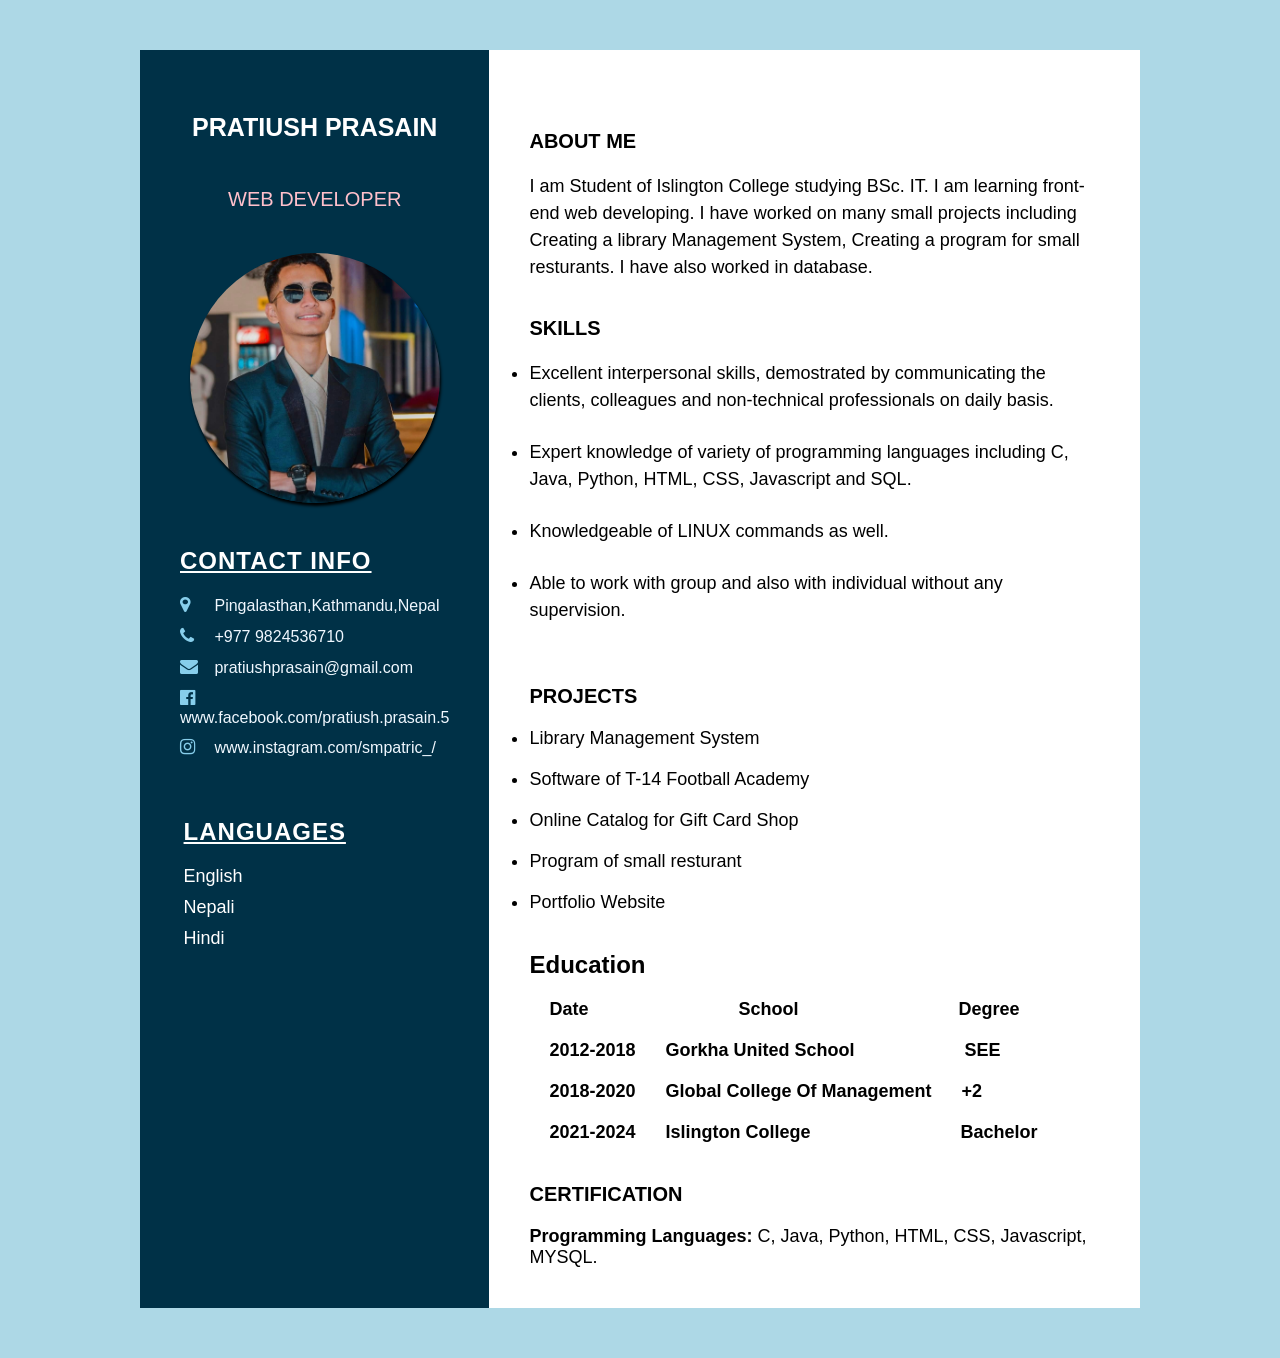
<file: CV.html>
<!DOCTYPE html>
<head>
    <title>
        CV
    </title>

    <link rel="stylesheet" href="https://cdnjs.cloudflare.com/ajax/libs/font-awesome/4.7.0/css/font-awesome.css" integrity="sha512-5A8nwdMOWrSz20fDsjczgUidUBR8liPYU+WymTZP1lmY9G6Oc7HlZv156XqnsgNUzTyMefFTcsFH/tnJE/+xBg==" crossorigin="anonymous" referrerpolicy="no-referrer" />

    <link rel="stylesheet" type="text/css" href="CV.css">
   
</head>
<body>

<div class="container">

<div class="left">
    <!-- <h2> Pratiush Prasain</h2>
<img src="../image/CV.jpg">
<h3>Contact</h3>
<h4> Address</h4>
<p>
    Pingalastan, Gaushala Kathmandu
</p>

<h5> Phone</h5>
<p>
    +977-9824536710
</p>

<h5> Email</h5>
<p>pratiushprasain@gmail.com
</p> -->
<div class="profile">
    <h1>Pratiush Prasain <br><br>
       <c> Web Developer </c></h1><br><br>
    <div class="image">
        <img src="CV.jpg">
    </div>

    <div class="contact">
        <h2 class="title"> Contact Info</h2>
        <ul>

            <li>
                <span class="icon"> <i class="fa fa-map-marker" aria-hidden="true"></i> </span>
                <span class="text">Pingalasthan,Kathmandu,Nepal</span>
            </li>

            <li>
                <span class="icon"> <i class="fa fa-phone" aria-hidden="true"></i> </span>
                <span class="text">+977 9824536710 </span>
            </li>

            <li>
                <span class="icon"> <i class="fa fa-envelope" aria-hidden="true"></i></span>
                <span class="text">pratiushprasain@gmail.com </span>
            </li>

            <li>
                <span class="icon"><i class="fa fa-facebook-official" aria-hidden="true"></i></span>
                <span class="text">www.facebook.com/pratiush.prasain.5</span>
            </li>

            <li>
                <!-- <a href="https://www.instagram.com/smpatric_/" target="_blank">
                    <i class="fab fa-instagram"></i></a> -->
                <span class="icon"> <i class="fa fa-instagram" aria-hidden="true"></i></span>
                <span class="text">www.instagram.com/smpatric_/ </span>
            </li>

           
        </ul>

    </div>


    <div class="Language ">
        <h2 class="title"> Languages</h2>
        <ul>

            <li>
                
                <span class="text">English</span>
            </li>

            <li>
                <span class="text"> Nepali </span>
            </li>

            <li>
                <span class="text"> Hindi </span>
            </li>

           
        </ul>

    </div>



    

</div>





</div>

<div class="right">
    <div class=" About">
        <div class="title"> About Me </div>
        <p> I am Student of Islington College studying BSc. IT. I am learning front-end web developing. 
            I have worked on many small projects including Creating a library Management System,
             Creating a program for small resturants. I have also worked in database.</p>
    </div><br><br>

    <div class="skill">
        <div class="title"> Skills </div>
        <ul>
            <li>
                Excellent interpersonal skills, demostrated by communicating the clients, 
                colleagues and non-technical professionals on daily basis.
            </li>

            <li>
                Expert knowledge of variety of programming languages including C, Java,
                 Python, HTML, CSS, Javascript and SQL.
            </li>

            <li>
                Knowledgeable of LINUX commands as well.
            </li>

            <li>
                Able to work with group and also with individual
                 without any supervision.
            </li>

        </ul>
    </div><br><br>

    <div class="project"> 
        <div class="title"> Projects </div>
        <ul>
            <li> 
                Library Management System
            </li>
            <li> 
                Software of T-14 Football Academy
            </li>
            <li> 
                Online Catalog for Gift Card Shop
            </li>
            <li> 
                Program of small resturant 
            </li>
            <li> 
               Portfolio Website
            </li>
        </ul>
    </div><br>

    <div class="education">
        <h2>Education</h2>
        <div class="side">
        <h3>Date</h3> 
        <h4> School </h4>
        <degree> Degree</degree>
    </div>
    <div class="side">
        <h3>2012-2018</h3> 
        <p> Gorkha United School <p>
            <d> SEE</d>
    </div>
    <div class="side">
        <h3>2018-2020</h3> 
        <p> Global College Of Management <p>
            <e> +2 </e>
    </div>
    <div class="side">
        <h3>2021-2024</h3> 
        <p> Islington College <p>
            <b> Bachelor </b>
    </div>
    </div>

    <div class="certification">
        <div class="title"> Certification</div>
        <p>  <span> Programming Languages: </span>C, Java, Python, HTML, CSS, Javascript, MYSQL. </p>
    </div>




</div>


</div>
        
</body>
</html>
</file>
<file: CV.css>
/* * {
  padding: 0;
  margin: 0;
  box-sizing: border-box;
  background-color: rgb(197, 247, 230);
}

.side {
  display: flex;
  margin: 20px;
}

.heading h1 {
  padding: 10px;
  margin: 10px;
  height: 40px;
  background-color: skyblue;
  font-size: 40px;
  font-family: Arial, Helvetica, sans-serif;
  font-weight: bold;
  text-align: center;
}

.left {
  display: block;
  padding: 20px;
}

.left h2 {
  height: 40px;

  font-size: 30px;
  font-family: Arial, Helvetica, sans-serif;
  font-weight: bold;
  text-align: left;
  color: rgb(79, 79, 248);
  letter-spacing: 2px;
}

.left img {
  height: 200px;
  border-radius: 45%;
  border: 3px solid transparent;
  box-shadow: 3px 3px;
}

.left img:hover {
  transition: 0.4s;
  transform: scale(1.2);
}

.left h3 {
  padding: 15px;
  margin: 20px;
  font-size: 25px;
  font-family: Arial, Helvetica, sans-serif;
  font-weight: bold;
  text-decoration: underline;
  text-align: left;
  color: rgb(20, 20, 247);
}

.left h4 {
  font-size: 20px;
  font-family: Arial, Helvetica, sans-serif;
  font-weight: bold;
  text-align: left;
}

.left p {
  padding: 10px;
  font-size: 15px;
  font-weight: bold;
  font-family: Arial, Helvetica, sans-serif;
  margin-bottom: 10px;
}

.left h5 {
  margin: 10px;
  padding: 10px;
  font-size: 20px;
  font-family: Arial, Helvetica, sans-serif;
  font-weight: bold;
  text-align: left;
} */

* {
  margin: 0;
  padding: 0;
  font-family: Arial, Helvetica, sans-serif;
  box-sizing: border-box;
}

body {
  background-color: lightblue;
  display: flex;
  min-height: 100vh;
  align-items: center;
  justify-content: center;
}

.container {
  position: relative;
  width: 100%;
  max-width: 1000px;
  min-height: 1000px;
  margin: 50px;
  background: #ffff;
  display: grid;
  grid-template-columns: 1fr 2fr;
  box-shadow: 0 35px 55px rgba(0, 0, 0, o.1);
}

.container .left {
  position: relative;
  background-color: #003147;
  padding: 40px;
}

.profile {
  position: relative;
  display: flex;
  flex-direction: column;
  align-items: center;
  padding-bottom: 20px;
}

.profile h1 {
  color: white;
  font-size: 25px;
  text-transform: uppercase;
  text-align: center;
  line-height: 1.4em;
  margin-top: 20px;
}

.profile h1 c {
  font-size: 20px;
  font-weight: 300;
  color: pink;
}

/* .profile .image {
  height: 250px;
  width: 250px;
  border-radius: 50%;
  overflow: hidden;
} */

.profile .image img {
  height: 250px;
  width: 250px;
  border-radius: 50%;
  overflow: hidden;
  box-shadow: 1px 3px 3px;
}

img:hover {
  transition: 0.4s;
  transform: scale(1.2);
}

.contact {
  padding-top: 40px;
}

.contact .title {
  color: #ffffff;
  text-transform: uppercase;
  text-decoration: underline;
  letter-spacing: 1px;
  margin-bottom: 20px;
}

.contact ul {
  position: relative;
}
.contact ul li {
  position: relative;
  list-style: none;
  margin: 10px 0;
  cursor: pointer;
}

.contact ul li .icon {
  display: inline-block;
  width: 30px;
  font-size: 18px;
  color: skyblue;
}

.contact ul li span {
  color: aliceblue;
  font-weight: 300;
}

.Language {
  padding-top: 50px;

  padding-right: 100px;
}

.Language .title {
  color: #ffffff;
  text-transform: uppercase;
  text-decoration: underline;
  letter-spacing: 1px;
  margin-bottom: 20px;
}

.Language ul {
  position: relative;
}

.Language ul li {
  color: #ffffff;
  font-size: 18px;
  position: relative;
  list-style: none;
  margin: 10px 0;
}

.container .right {
  position: relative;
  background-color: #ffffff;
  padding: 40px;
}

.About {
  padding-top: 40px;
}

.About .title {
  color: #000;
  font-size: 20px;
  font-weight: bold;
  text-transform: uppercase;
  margin-bottom: 20px;
}

.About p {
  color: black;
  font-size: 18px;
  justify-content: center;
  text-align: left;
  /* word-spacing: 10px; */
  line-height: 1.5;
}

.skill .title {
  color: #000;
  font-size: 20px;
  font-weight: bold;
  text-transform: uppercase;
  margin-bottom: 20px;
}

.skill ul {
  position: relative;
  margin-bottom: 20px;
}
.skill ul li {
  text-align: left;
  line-height: 1.5;
  font-size: 18px;
  position: relative;
  margin: 10px 0;
  margin-bottom: 25px;
}

.project .title {
  color: #000;
  font-size: 20px;
  font-weight: bold;
  text-transform: uppercase;
  margin-bottom: 20px;
}

.project ul {
  position: relative;
}

.project ul li {
  text-align: left;
  font-size: 18px;
  position: relative;
  margin: 10px 0;
  margin-bottom: 20px;
}

.education {
  position: relative;
}

.education .side {
  display: flex;
  margin: 20px;
}

.education .side h3 {
  text-decoration: none;
  font-size: 18px;
}

.education .side h4 {
  font-size: 18px;
  padding-left: 150px;
  justify-content: center;
}

.education .side p {
  font-size: 18px;
  font-weight: bold;
  padding-left: 30px;
  /* margin: 0px 0; */
  text-align: left;
}

.education .side degree {
  font-size: 18px;
  font-weight: bold;
  padding-left: 160px;
}

.education .side d {
  font-size: 18px;
  /* font-weight: bold; */
  padding-left: 80px;
}

.education .side b {
  font-size: 18px;
  /* font-weight: bold; */
  padding-left: 120px;
}

.certification {
  position: relative;
}

.certification .title {
  padding-top: 20px;
  color: #000;
  font-size: 20px;
  font-weight: bold;
  text-transform: uppercase;
  margin-bottom: 20px;
}

.certification span {
  font-weight: bold;
  font-size: 18px;
}

.certification p {
  font-size: 18px;
}
</file>
